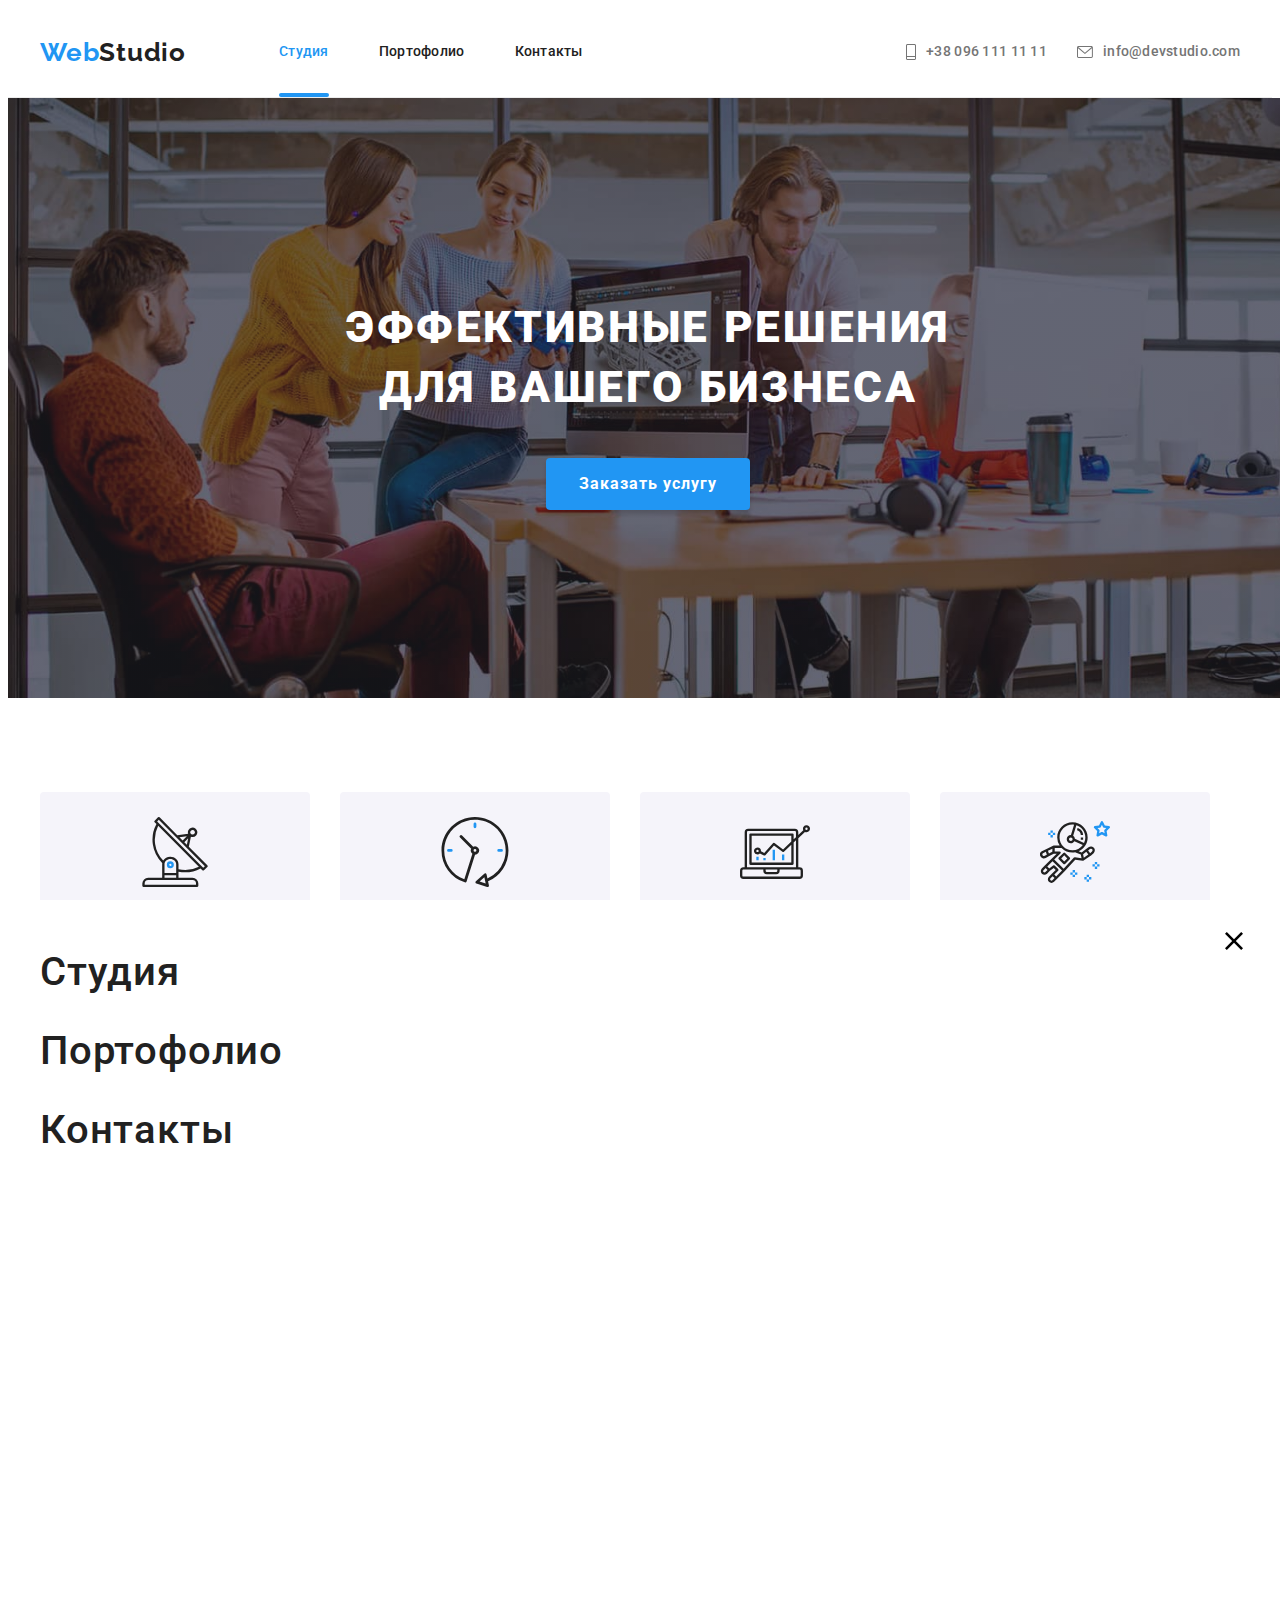
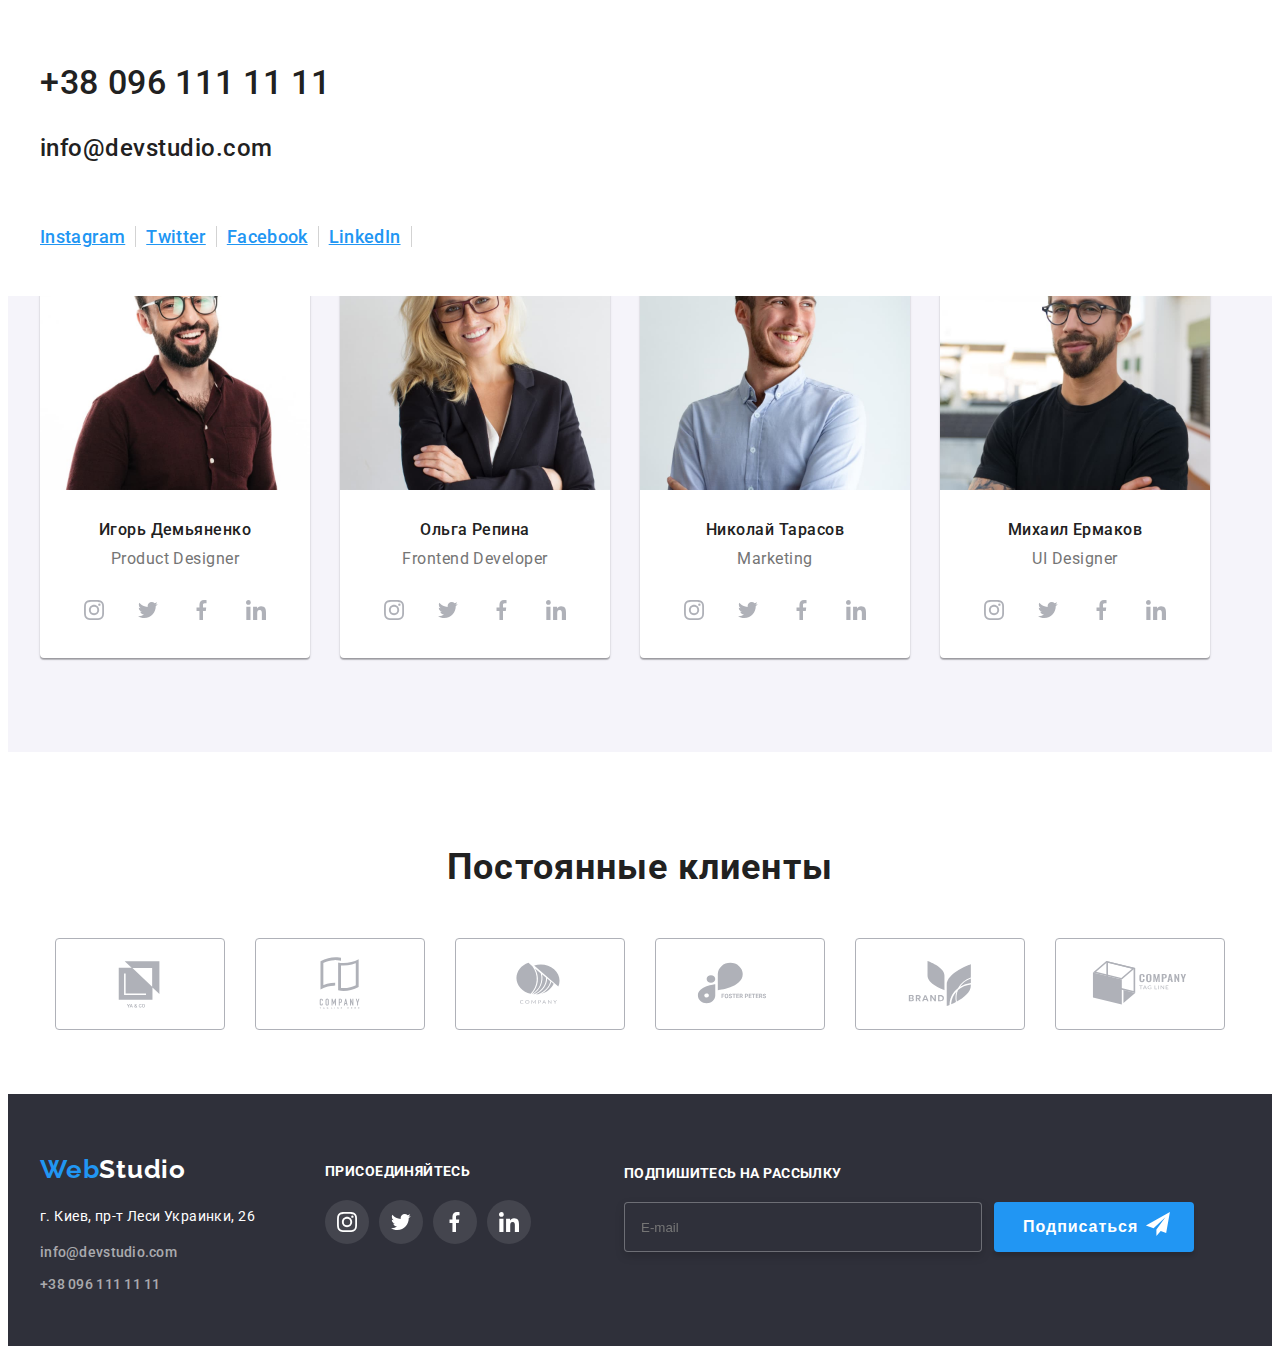
<file: index.html>
<!DOCTYPE html>
<html lang="ru">
  <head>
    <meta charset="UTF-8" />
    <meta http-equiv="X-UA-Compatible" content="IE=edge" />
    <meta name="viewport" content="width=device-width, initial-scale=1.0" />
    <title>Document</title>
    <link rel="preconnect" href="https://fonts.googleapis.com" />
    <link rel="preconnect" href="https://fonts.gstatic.com" crossorigin />
    <link
      href="https://fonts.googleapis.com/css2?family=Raleway:wght@700&family=Roboto:wght@400;500;700;900&display=swap"
      rel="stylesheet"
    />
    <link
      rel="stylesheet"
      href="https://cdnjs.cloudflare.com/ajax/libs/modern-normalize/1.1.0/modern-normalize.min.css"
      integrity="sha512-wpPYUAdjBVSE4KJnH1VR1HeZfpl1ub8YT/NKx4PuQ5NmX2tKuGu6U/JRp5y+Y8XG2tV+wKQpNHVUX03MfMFn9Q=="
      crossorigin="anonymous"
      referrerpolicy="no-referrer"
    />
    <link rel="stylesheet" href="./css/main.min.css" />
    <!-- <link rel="stylesheet" href="./css/styles.css" /> -->
  </head>
  <body>
    <!--Шапка-->
    <header class="flex-header">
      <div class="container flex-header__nav">
        <nav class="navigation">
          <a href="./index.html" class="logotype link"
            ><span class="logotype__accent">Web</span>Studio</a
          >
          <ul class="header-contact header-contact__link list">
            <li class="header-contact__item">
              <a href="" class="link curren">Студия</a>
            </li>
            <li class="header-contact__item">
              <a href="./portfolio.html" class="link">Портофолио</a>
            </li>
            <li class="header-contact__item">
              <a href="" class="link">Контакты</a>
            </li>
          </ul>
 
        </nav>
        <ul class="list flex-contact">
          <li class="flex-contact__item">
            <a href="tel:+380961111111" class="link flex-contact__tel">
              <svg class="flex-contact__icon tel-icon">
                <use href="image/iconmoon.svg#icon-vector"></use>
              </svg>
              +38 096 111 11 11</a
            >
          </li>

          <li class="flex-contact__item">
            <a href="mailto:info@devstudio.com" class="link flex-contact__mail"
              ><svg class="flex-contact__icon contact-icon">
                <use href="image/iconmoon.svg#icon-lette"></use>
              </svg>
              info@devstudio.com</a
            >
          </li>
        </ul>
        <button type="button" class="mob-menu mob-menu__open" data-mobile-open>
          <svg class="mob-menu__icon" width="40" height="40">
            <use href="./image/iconmoon.svg#icon-menu_40px"/>
          </svg>
        </button>
        <!--Mobile-modal-->
      <div class="mobile is-hidden" data-mobile>
        <div class="mobile-menu">
          <div class="mob-menu-top">
           <button type="button" class="mobile-menu__close" data-mobile-close>
             <svg class="btn-icon-mobile"><use href="./image/iconmoon.svg#icon-crest"></use></svg>
           </button>
            <ul class="mobile-contact mobile-contact__link list">
            <li class="mobile-contact__item">
              <a href="" class="link ">Студия</a>
            </li>
            <li class="mobile-contact__item">
              <a href="./portfolio.html" class="link">Портофолио</a>
            </li>
            <li class="mobile-contact__item">
              <a href="" class="link">Контакты</a>
            </li>
            </ul>
          </div>
          <div class="mob-menu-bottom">
          <ul class="list mob-contact">
          <li class="mob-contact__item">
            <a href="tel:+380961111111" class="link mob-contact__tel">
              +38 096 111 11 11</a
            >
          </li>

          <li class="mob-contact__item">
            <a href="mailto:info@devstudio.com" class="link mob-contact__mail"
              >info@devstudio.com</a
            >
          </li>
          </ul>
           <ul class=" list mob-social">
           <li class="mob-social__list link"><a href="" class="mob-social__item">Instagram</a></li>
           <li class="mob-social__list link"><a href="" class="mob-social__item">Twitter</a></li>
           <li class="mob-social__list link"><a href="" class="mob-social__item">Facebook</a></li>
           <li class="mob-social__list link"><a href="" class="mob-social__item">LinkedIn</a></li>
        

           </ul>
          </div>   
        </div>
      </div> 
    
      
    </header>
    <main>
      <!--Герой-->
      <div class="hero hero__block">
        <section class="hero__flex">
          <div class="container">
            <h1 class="hero__title">
              Эффективные решения <br />для вашего бизнеса
            </h1>
            <button type="button" class="hero__button" data-modal-open>
              Заказать услугу
            </button>
          </div>
        </section>
      </div>
      <!--Особенности-->
      <section class="flex-propet">
        <div class="container">
          <h2 class="visually-hidden">Особенности</h2>
          <ul class="list propet">
            <li class="propet__item">
              <div class="propet__icon">
                <svg class="propet-icon-item">
                  <use href="image/iconmoon.svg#icon-antenna"></use>
                </svg>
              </div>
              <h3 class="propet__title">Внимание к деталям</h3>
              <p class="propet-text">
                Идейные соображения, а также начало повседневной работы по
                формированию позиции.
              </p>
            </li>
            <li class="propet__item">
              <div class="propet__icon">
                <svg class="propet-icon-item">
                  <use href="image/iconmoon.svg#icon-clock"></use>
                </svg>
              </div>
              <h3 class="propet__title">Пунктуальность</h3>
              <p class="propet-text">
                Задача организации, в особенности же рамки и место обучения
                кадров влечет за собой.
              </p>
            </li>
            <li class="propet__item">
              <div class="propet__icon">
                <svg class="propet-icon-item">
                  <use href="image/iconmoon.svg#icon-computer"></use>
                </svg>
              </div>
              <h3 class="propet__title">Планирование</h3>
              <p class="propet-text">
                Равным образом консультация с широким активом в значительной
                степени обуславливает.
              </p>
            </li>
            <li class="propet__item">
              <div class="propet__icon">
                <svg class="propet-icon-item">
                  <use href="image/iconmoon.svg#icon-spaceman"></use>
                </svg>
              </div>
              <h3 class="propet__title">Современные технологии</h3>
              <p class="propet-text">
                Значимость этих проблем настолько очевидна, что реализация
                плановых заданий.
              </p>
            </li>
          </ul>
        </div>
      </section>
      <!--Чем занимаемся-->
      <section class="work">
        <div class="container">
          <h2 class="section-title title__block">Чем мы занимаемся</h2>
          <ul class="picture-work list">
            <li class="picture-work__item">
              <div class="img-position">
                <img srcset="./image/img11.jpg 1x, ./image/img11-2x.jpg 2x"
                src="./image/img11.jpg" alt="верстка" width="370" />
                <div class="work-position">
                  <p class="text-work-item">Десктопные приложения</p>
                </div>
              </div>
            </li>
            <li class="picture-work__item">
              <div class="img-position">
                <img srcset="./image/img22.jpg 1x, ./image/img22-2x.jpg 2x"
                  src="./image/img22.jpg"
                  alt="мобильное приложение"
                  width="370"
                />
                <div class="work-position">
                  <p class="text-work-item">Мобильные приложения</p>
                </div>
              </div>
            </li>
            <li class="picture-work__item">
              <div class="img-position">
                <img srcset="./image/img33.jpg 1x, ./image/img33-2x.jpg 2x"
                src="./image/img33.jpg" alt="дизайн" width="370" />
                <div class="work-position">
                  <p class="text-work-item">Дизайнерские решения</p>
                </div>
              </div>
            </li>
          </ul>
        </div>
      </section>
      <!--Команда-->
      <section class="comand">
        <div class="container">
          <h2 class="section-title title__block">Наша команда</h2>
          <ul class="list author">
            <li class="author__item">
              <picture>
               <source srcset="./image/igor1.jpg 1x,
                               ./image/igor-2x.jpg 2x"
                          media="(min-width: 1200px)">      
              <source srcset="./image/igor-tab-1x.jpg 1x,
                               ./image/igor-tab-2x.jpg 2x"
                          media="(min-width: 768px)">  
              <source srcset="./image/igor-tel-1x.jpg 1x,
                               ./image/igor-tel-2x.jpg 2x"
                          media="(min-width: 480px)">              
              <img
                src="./image/igor1.jpg"
                class="img-author"
                alt="игорь"
                width="270"
              />
              </picture>
              <div class="author-text">
                <h3 class="author-text__title">Игорь Демьяненко</h3>
                <p class="profession">
                  <span lang="en">Product Designer</span>
                </p>
                <ul class="list icon-list">
                  <li class="icon-list__item">
                    <a href="" class="icon-list__link">
                      <svg class="author-icon" width="20" height="20">
                        <use href="image/iconmoon.svg#icon-instagram"></use>
                      </svg>
                    </a>
                  </li>
                  <li class="icon-list__item">
                    <a href="" class="icon-list__link"
                      ><svg class="author-icon" width="20" height="20">
                        <use href="image/iconmoon.svg#icon-twiter"></use>
                      </svg>
                    </a>
                  </li>
                  <li class="icon-list__item">
                    <a href="" class="icon-list__link"
                      ><svg class="author-icon" width="20" height="20">
                        <use href="image/iconmoon.svg#icon-facebook"></use>
                      </svg>
                    </a>
                  </li>
                  <li class="icon-list__item">
                    <a href="" class="icon-list__link"
                      ><svg class="author-icon" width="20" height="20">
                        <use href="image/iconmoon.svg#icon-linkedin"></use>
                      </svg>
                    </a>
                  </li>
                </ul>
              </div>
            </li>
            <li class="author__item">
              <picture>
                <source srcset="./image/olga1.jpg 1x,
                               ./image/olga-2x.jpg 2x"
                          media="(min-width: 1200px)">      
              <source srcset="./image/olga-tab-1x.jpg 1x,
                               ./image/olga-tab-2x.jpg 2x"
                          media="(min-width: 768px)">  
              <source srcset="./image/olga-tel-1x.jpg 1x,
                               ./image/olga-tel-2x.jpg 2x"
                          media="(min-width: 480px)"> 
                           <img
                src="./image/olga1.jpg"
                class="img-author"
                alt="ольга"
                width="270"
              />     
              </picture>
             
              <div class="author-text">
                <h3 class="author-text__title">Ольга Репина</h3>
                <p class="profession">
                  <span lang="en">Frontend Developer</span>
                </p>
                <ul class="list icon-list">
                  <li class="icon-list__item">
                    <a href="" class="icon-list__link">
                      <svg class="author-icon" width="20" height="20">
                        <use href="image/iconmoon.svg#icon-instagram"></use>
                      </svg>
                    </a>
                  </li>
                  <li class="icon-list__item">
                    <a href="" class="icon-list__link"
                      ><svg class="author-icon" width="20" height="20">
                        <use href="image/iconmoon.svg#icon-twiter"></use>
                      </svg>
                    </a>
                  </li>
                  <li class="icon-list__item">
                    <a href="" class="icon-list__link"
                      ><svg class="author-icon" width="20" height="20">
                        <use href="image/iconmoon.svg#icon-facebook"></use>
                      </svg>
                    </a>
                  </li>
                  <li class="icon-list__item">
                    <a href="" class="icon-list__link"
                      ><svg class="author-icon" width="20" height="20">
                        <use href="image/iconmoon.svg#icon-linkedin"></use>
                      </svg>
                    </a>
                  </li>
                </ul>
              </div>
            </li>
            <li class="author__item">
              <picture>
                    <source srcset="./image/nicola1.jpg 1x,
                               ./image/nicola-2x.jpg 2x"
                          media="(min-width: 1200px)">      
              <source srcset="./image/nicola-tab-1x.jpg 1x,
                               ./image/nicola-tab-2x.jpg 2x"
                          media="(min-width: 768px)">  
              <source srcset="./image/nicola-tel-1x.jpg 1x,
                               ./image/nicola-tel-2x.jpg 2x"
                          media="(min-width: 480px)">
              <img
                src="./image/nicola1.jpg"
                class="img-author"
                alt="николай"
                width="270"
              />             
              </picture>
              
              <div class="author-text">
                <h3 class="author-text__title">Николай Тарасов</h3>
                <p class="profession"><span lang="en">Marketing</span></p>
                <ul class="list icon-list">
                  <li class="icon-list__item">
                    <a href="" class="icon-list__link">
                      <svg class="author-icon" width="20" height="20">
                        <use href="image/iconmoon.svg#icon-instagram"></use>
                      </svg>
                    </a>
                  </li>
                  <li class="icon-list__item">
                    <a href="" class="icon-list__link"
                      ><svg class="author-icon" width="20" height="20">
                        <use href="image/iconmoon.svg#icon-twiter"></use>
                      </svg>
                    </a>
                  </li>
                  <li class="icon-list__item">
                    <a href="" class="icon-list__link"
                      ><svg class="author-icon" width="20" height="20">
                        <use href="image/iconmoon.svg#icon-facebook"></use>
                      </svg>
                    </a>
                  </li>
                  <li class="icon-list__item">
                    <a href="" class="icon-list__link"
                      ><svg class="author-icon" width="20" height="20">
                        <use href="image/iconmoon.svg#icon-linkedin"></use>
                      </svg>
                    </a>
                  </li>
                </ul>
              </div>
            </li>
            <li class="author__item">
              <picture>
                      <source srcset="./image/michale1.jpg 1x,
                               ./image/michal-2x.jpg 2x"
                          media="(min-width: 1200px)">      
              <source srcset="./image/michal-tab-1x.jpg 1x,
                               ./image/michal-tab-2x.jpg 2x"
                          media="(min-width: 768px)">  
              <source srcset="./image/michal-tel-1x.jpg 1x,
                               ./image/michal-tel-2x.jpg 2x"
                          media="(min-width: 480px)">
              <img
                src="./image/michale1.jpg"
                class="img-author"
                alt="михаил"
                width="270"
              />
              </picture>
              <div class="author-text">
                <h3 class="author-text__title">Михаил Ермаков</h3>
                <p class="profession"><span lang="en">UI Designer</span></p>
                <ul class="list icon-list">
                  <li class="icon-list__item">
                    <a href="" class="icon-list__link">
                      <svg class="author-icon" width="20" height="20">
                        <use href="image/iconmoon.svg#icon-instagram"></use>
                      </svg>
                    </a>
                  </li>
                  <li class="icon-list__item">
                    <a href="" class="icon-list__link"
                      ><svg class="author-icon" width="20" height="20">
                        <use href="image/iconmoon.svg#icon-twiter"></use>
                      </svg>
                    </a>
                  </li>
                  <li class="icon-list__item">
                    <a href="" class="icon-list__link"
                      ><svg class="author-icon" width="20" height="20">
                        <use href="image/iconmoon.svg#icon-facebook"></use>
                      </svg>
                    </a>
                  </li>
                  <li class="icon-list__item">
                    <a href="" class="icon-list__link"
                      ><svg class="author-icon" width="20" height="20">
                        <use href="image/iconmoon.svg#icon-linkedin"></use>
                      </svg>
                    </a>
                  </li>
                </ul>
              </div>
            </li>
          </ul>
        </div>
      </section>
      <!--наши клиенты-->
      <section class="clients">
        <div class="container">
          <h2 class="section-title title__block">Постоянные клиенты</h2>
          <ul class="list block-icon">
            <li class="block-icon__item">
              <a href="" class="client-icon-link">
                <svg class="client-icon">
                  <use href="./image/iconmoon.svg#icon-logo-one"></use>
                </svg>
              </a>
            </li>
            <li class="block-icon__item">
              <a href="" class="client-icon-link">
                <svg class="client-icon">
                  <use href="./image/iconmoon.svg#icon-logo-two"></use>
                </svg>
              </a>
            </li>
            <li class="block-icon__item">
              <a href="" class="client-icon-link">
                <svg class="client-icon">
                  <use href="./image/iconmoon.svg#icon-logo-three"></use>
                </svg>
              </a>
            </li>
            <li class="block-icon__item">
              <a href="" class="client-icon-link">
                <svg class="client-icon">
                  <use href="./image/iconmoon.svg#icon-logo-four"></use>
                </svg>
              </a>
            </li>
            <li class="block-icon__item">
              <a href="" class="client-icon-link">
                <svg class="client-icon">
                  <use href="./image/iconmoon.svg#icon-logo-five"></use>
                </svg>
              </a>
            </li>
            <li class="block-icon__item">
              <a href="" class="client-icon-link">
                <svg class="client-icon">
                  <use href="./image/iconmoon.svg#icon-logo-six"></use>
                </svg>
              </a>
            </li>
          </ul>
        </div>
      </section>
    </main>
    <!--Футер-->
    <footer class="footer">
      <div class="container footer__sectioun">
        <div class="footer__tab">
        <div class="flex-footer">
          <a href="./index.html" class="logotype link logotype__footer"
            ><span class="logotype__accent">Web</span>Studio
          </a>

          <address class="address address__footer">
            г. Киев, пр-т Леси Украинки, 26
          </address>
          <address class="flex-contact flex-contact__footer">
            <a
              href="mailto:info@devstudio.com"
              class="link flex-contact__mail footer-mail"
              >info@devstudio.com</a
            >
            <a href="tel:+380961111111" class="link flex-contact__tel footer-tel"
              >+38 096 111 11 11</a
            >
          </address>
        </div>
        <div class="footer-social footer-social__block">
          <h3 class="footer-title">Присоединяйтесь</h3>

          <ul class="list icon-list ">
            <li class="icon-list__item ">
              <a href="" class="icon-list__link icon-list__footer">
                <svg class="footer-icon" width="20" height="20">
                  <use href="image/iconmoon.svg#icon-instagram"></use>
                </svg>
              </a>
            </li>
            <li class="icon-list__item ">
              <a href="" class="icon-list__link icon-list__footer"
                ><svg class="footer-icon" width="20" height="20">
                  <use href="image/iconmoon.svg#icon-twiter"></use>
                </svg>
              </a>
            </li>
            <li class="icon-list__item ">
              <a href="" class="icon-list__link icon-list__footer"
                ><svg class="footer-icon" width="20" height="20">
                  <use href="image/iconmoon.svg#icon-facebook"></use>
                </svg>
              </a>
            </li>
            <li class="icon-list__item ">
              <a href="" class="icon-list__link icon-list__footer"
                ><svg class="footer-icon" width="20" height="20">
                  <use href="image/iconmoon.svg#icon-linkedin"></use>
                </svg>
              </a>
            </li>
          </ul>
        </div>
        </div>
        <div class=" block-form footer__form">
          <form action="#">
            <p class="footer-title">Подпишитесь на рассылку</p>
            <div class=" send form__send">
              <label class="email-footer">
                <input
                  type="email"
                  name="email"
                  placeholder="E-mail"
                  class="form-send__input"
                />
              </label>
              <button type="submit" class="form-btn form-send__btn">
                Подписаться
                <svg class="form-btn__icon" widht="24" height="24">
                  <use href="image/iconmoon.svg#icon-iconsend"></use>
                </svg>
              </button>
            </div>
          </form>
        </div>
      </div>
    </footer>
    <!--Модальное окно-->
    <div class="backdrop is-hidden" data-modal>
      <div class="modal ">
        <form action="#" class="form-modal">
          <p class="title-modal">Оставьте свои данные, мы вам перезвоним</p>
          <div class="form-field">
            <label class="lable-modal"
            ><span class="name-input">Имя</span>
            <div class="input-modal-svg">
              <input type="text" name="username" class="input-modal" />
              <svg class="icon-modal">
              <use href="image/iconmoon.svg#icon-person"></use></svg>
            </div>
          </label>
        </div>
          <div class="form-field">
            <label class="lable-modal"
            ><span class="name-input">Телефон</span>
            <div class="input-modal-svg">
              <input type="tel" name="phone" class="input-modal" />
              <svg class="icon-modal">
              <use href="image/iconmoon.svg#icon-phone"></use></svg>
            </div>
          </label>
          </div>
          <div class="form-field">
            <label class="lable-modal"
            ><span class="name-input">Почта</span>
            <div class="input-modal-svg">
              <input type="email" name="usermail" class="input-modal" />
              <svg class="icon-modal">
              <use href="image/iconmoon.svg#icon-email-black"></use></svg>
            </div>
          </label>
          </div>
          <div class="form-field">
            <label class="lable-modal"
            ><span class="name-input">Комментарии</span>
          <textarea
            class="area-modal"
            name="comment"
            placeholder="Введите текст"
          ></textarea
          >
          </div>
           <div class="form-checkbox">
           <label for="policy" class="text-checkbox">Соглашаюсь с рассылкой и принимаю <a href="" class="text-agree">Условия договора</a>
            <input type="checkbox" name="checkbox-agree" id="policy" class="checkbox-modal"/>
             <span class="icon-modal-send"></span>
            </label>
          </div>
          <button type="submit" class="btm-form-modal">Отправить</button>
        </form>
        <button type="button" class="btn-modal" data-modal-close>
          <svg class="btn-icon-modal"><use href="./image/iconmoon.svg#icon-crest"></use></svg>
        </button>
      </div>
    </div>
    <script src="./js/modal.js"></script>
    <script src="./js/mobile.js"></script>
  </body>
</html>
</file>
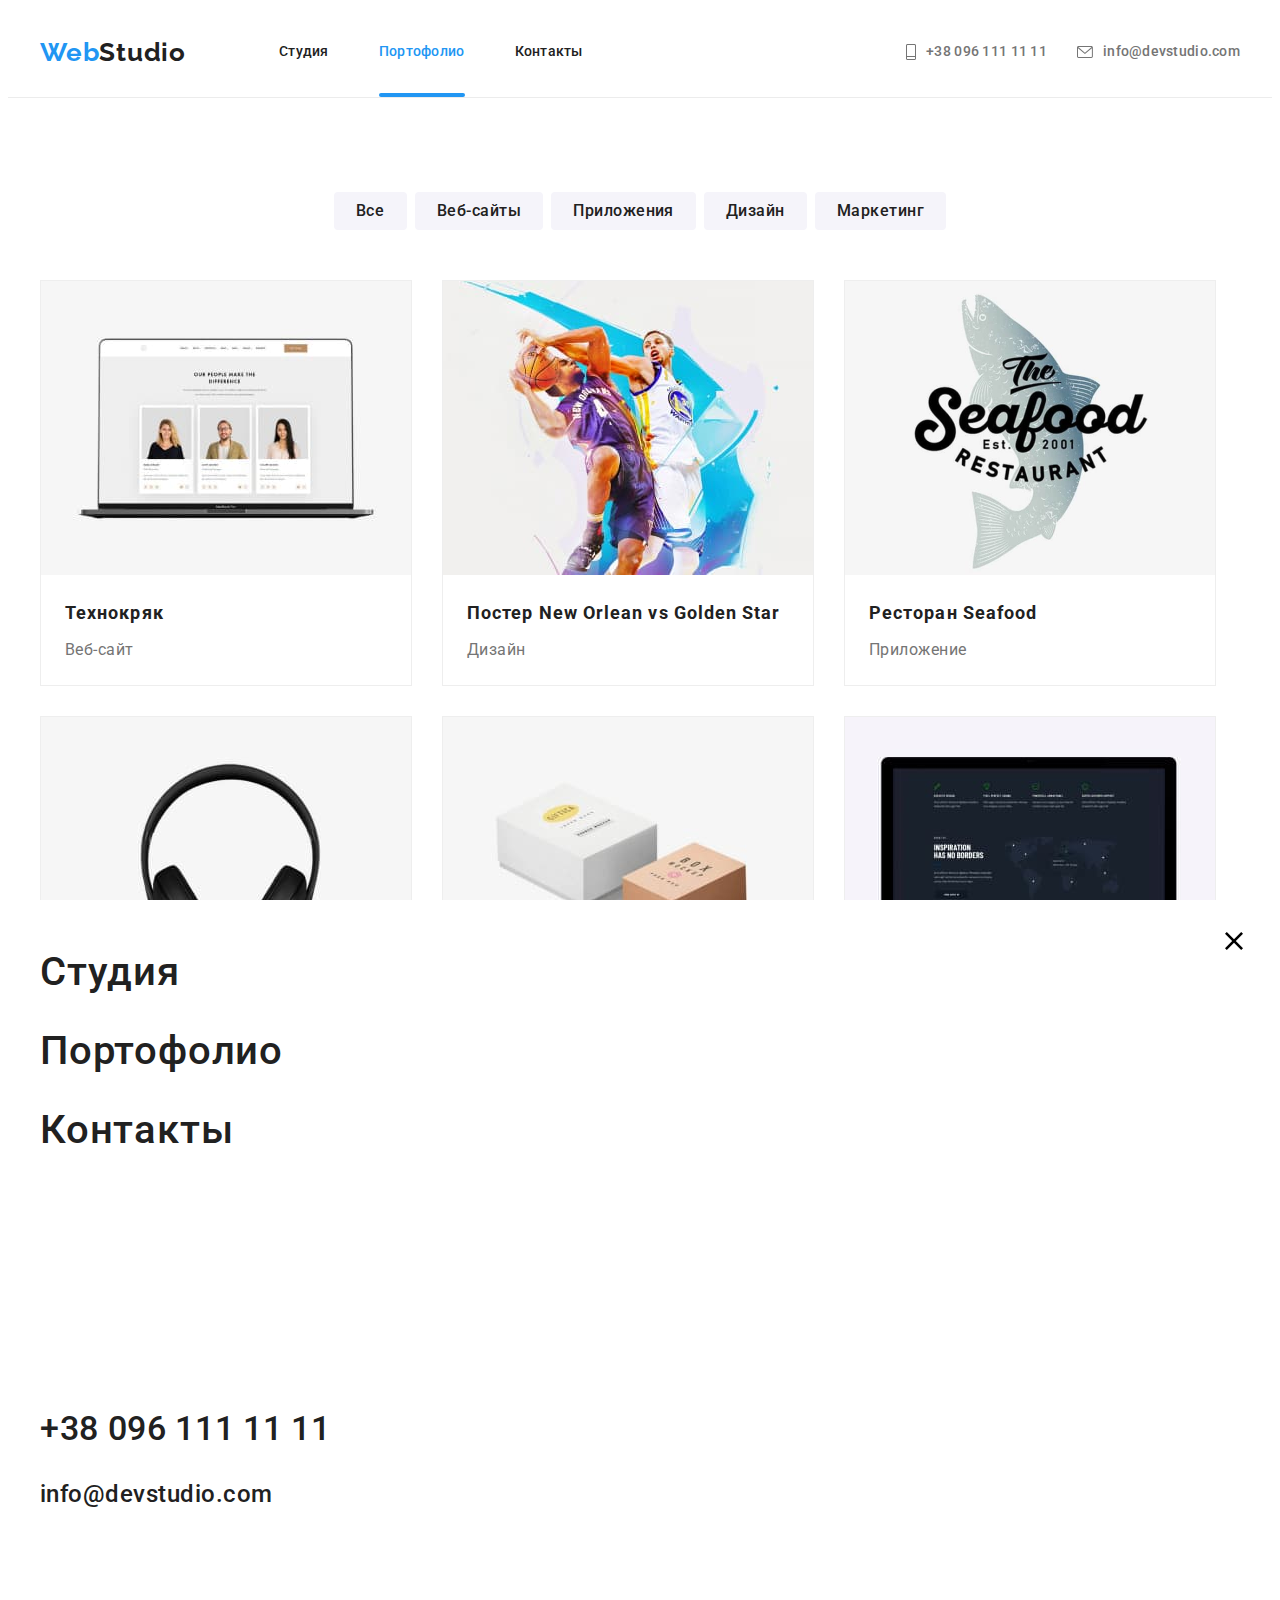
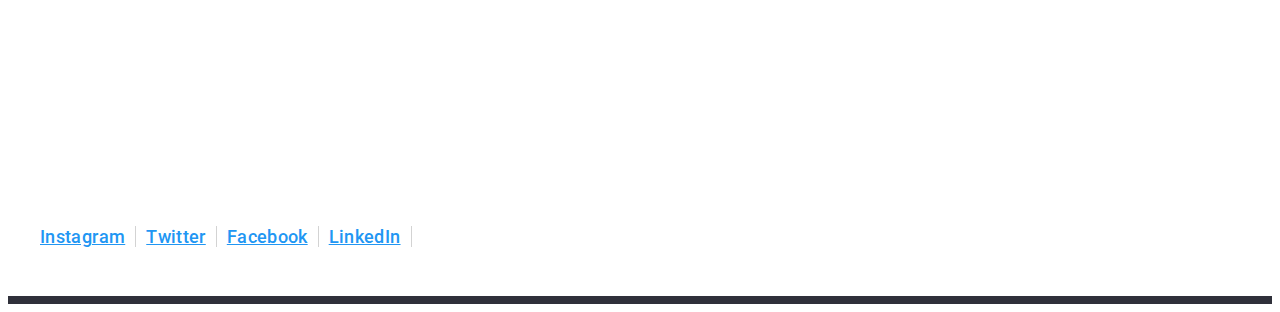
<file: portfolio.html>
<!DOCTYPE html>
<html lang="ru">
  <head>
    <meta charset="UTF-8" />
    <meta http-equiv="X-UA-Compatible" content="IE=edge" />
    <meta name="viewport" content="width=device-width, initial-scale=1.0" />
    <title>Document</title>
    <link rel="preconnect" href="https://fonts.googleapis.com" />
    <link rel="preconnect" href="https://fonts.gstatic.com" crossorigin />
    <link
      href="https://fonts.googleapis.com/css2?family=Raleway:wght@700&family=Roboto:wght@400;500;700;900&display=swap"
      rel="stylesheet"
    />
    <link
      rel="stylesheet"
      href="https://cdnjs.cloudflare.com/ajax/libs/modern-normalize/1.1.0/modern-normalize.min.css"
      integrity="sha512-wpPYUAdjBVSE4KJnH1VR1HeZfpl1ub8YT/NKx4PuQ5NmX2tKuGu6U/JRp5y+Y8XG2tV+wKQpNHVUX03MfMFn9Q=="
      crossorigin="anonymous"
      referrerpolicy="no-referrer"
    />
    <link rel="stylesheet" href="./css/portfolio.min.css" />
    <!-- <link rel="stylesheet" href="./css/styles.css" /> -->
  </head>
  <body>
    <!--Шапка-->
   <header class="flex-header">
      <div class="container flex-header__nav">
        <nav class="navigation">
          <a href="./index.html" class="logotype link"
            ><span class="logotype__accent">Web</span>Studio</a
          >
          <ul class="header-contact header-contact__link list">
            <li class="header-contact__item">
              <a href="./index.html" class="link ">Студия</a>
            </li>
            <li class="header-contact__item">
              <a href="./portfolio.html" class="link curren">Портофолио</a>
            </li>
            <li class="header-contact__item">
              <a href="" class="link">Контакты</a>
            </li>
          </ul>
          
        </nav>
        <ul class="list flex-contact">
          <li class="flex-contact__item">
            <a href="tel:+380961111111" class="link flex-contact__tel">
              <svg class="flex-contact__icon tel-icon">
                <use href="image/iconmoon.svg#icon-vector"></use>
              </svg>
              +38 096 111 11 11</a
            >
          </li>

          <li class="flex-contact__item">
            <a href="mailto:info@devstudio.com" class="link flex-contact__mail"
              ><svg class="flex-contact__icon contact-icon">
                <use href="image/iconmoon.svg#icon-lette"></use>
              </svg>
              info@devstudio.com</a
            >
          </li>
        </ul>
         <button type="button" class="mob-menu mob-menu__open" data-mobile-open>
          <svg class="mob-menu__icon" width="40" height="40">
            <use href="./image/iconmoon.svg#icon-menu_40px"/>
          </svg>
        </button>
        <!--Mobile-modal-->
      <div class="mobile is-hidden" data-mobile>
        <div class="mobile-menu">
           <button type="button" class="mobile-menu__close" data-mobile-close>
             <svg class="btn-icon-mobile"><use href="./image/iconmoon.svg#icon-crest"></use></svg>
           </button>
            <ul class="mobile-contact mobile-contact__link list">
            <li class="mobile-contact__item">
              <a href="./index.html" class="link ">Студия</a>
            </li>
            <li class="mobile-contact__item">
              <a href="./portfolio.html" class="link">Портофолио</a>
            </li>
            <li class="mobile-contact__item">
              <a href="" class="link">Контакты</a>
            </li>
          </ul>
          </nav>
        <ul class="list mob-contact">
          <li class="mob-contact__item">
            <a href="tel:+380961111111" class="link mob-contact__tel">
              +38 096 111 11 11</a
            >
          </li>

          <li class="mob-contact__item">
            <a href="mailto:info@devstudio.com" class="link mob-contact__mail"
              >info@devstudio.com</a
            >
          </li>
        </ul>
        <ul class=" list mob-social">
          <li class="mob-social__list link"><a href="" class="mob-social__item">Instagram</a></li>
          <li class="mob-social__list link"><a href="" class="mob-social__item">Twitter</a></li>
          <li class="mob-social__list link"><a href="" class="mob-social__item">Facebook</a></li>
          <li class="mob-social__list link"><a href="" class="mob-social__item">LinkedIn</a></li>
        </ul>
        </div>   

        </div>
      </div>
    </header>
    <main>
      
        <h1 class="visually-hidden">Портфолио</h1>
        <!--Фильтр-->
        <section class="flex-portfolio">
          <div class="container">
          <h2 class="second-btn-title visually-hidden">Кнопки</h2>
          <ul class="list second-btn">
            <li class="flex-second-btn">
              <button type="button" class="second-btn-item">Все</button>
            </li>
            <li class="flex-second-btn">
              <button type="button" class="second-btn-item">Веб-сайты</button>
            </li>
            <li class="flex-second-btn">
              <button type="button" class="second-btn-item">Приложения</button>
            </li>
            <li class="flex-second-btn">
              <button type="button" class="second-btn-item">Дизайн</button>
            </li>
            <li class="flex-second-btn">
              <button type="button" class="second-btn-item">Маркетинг</button>
            </li>
          </ul>
         

          <!--Проекты-->
        
          <h2 class="visually-hidden">Наши проекты</h2>

          <ul class="list flex-project">
            <li class="flex-project-item">
              <a href="" class="link  portfolio-link">
                <div  class="portfolio-position">
                  <picture>
                    <source srcset="./image/технокряк.jpg 1x,  ./image/techno-2x.jpg 2x"
                    media="(min-width: 1200px)" > 
                    <source srcset="./image/techno-tab-1x.jpg 1x, ./image/techno-tab-2x.jpg 2x"
                    media="(min-width: 768px)">
                    <source srcset="./image/techno-tel-1x.jpg 1x, ./image/techno-tel-2x.jpg 2x"
                    media="(min-width: 480px)" >
                  <img
                  src="./image/технокряк.jpg"
                  alt="экран ноутбука с командой"
                  class="flex-img-portfolio"
                  
                />
                </picture>
                <div class="portfolio-text-posinion"><p class="portfolio-text">Технокряк это современная площадка распространения коронавируса. Компании используют эту платформу для цифрового шпионажа и атак на защищённые сервера конкурентов. </p></div>
                </div>
                <div class="flex-project-text">
                <h3 class="project-link-title">Технокряк</h3>
                <p class="project-link-item">Веб-сайт</p>
                
                </div>
              </a>
            </li>
            <li class="flex-project-item">
              <a href="" class="link portfolio-link">
                <div class="portfolio-position">
                  <picture>
                    <source srcset="./image/постерновыйорлеан.jpg 1x,  ./image/poster-2x.jpg 2x"
                    media="(min-width: 1200px)" > 
                    <source srcset="./image/poster-tab-1x.jpg 1x, ./image/poster-tab-2x.jpg 2x"
                    media="(min-width: 768px)">
                    <source srcset="./image/poster-tel-1x.jpg 1x, ./image/poster-tel-2x.jpg 2x"
                    media="(min-width: 480px)" >
                      <img
                  src="./image/постерновыйорлеан.jpg"
                  alt="двое мужчин играют в баскетбол"
                  class="flex-img-portfolio"
                 />
                  </picture>
                
                <div class="portfolio-text-posinion"><p class="portfolio-text">Технокряк это современная площадка распространения коронавируса. Компании используют эту платформу для цифрового шпионажа и атак на защищённые сервера конкурентов. </p></div>
                </div>
                <div class="flex-project-text">
                <h3 class="project-link-title">
                  Постер <span>New Orlean vs Golden Star</span>
                </h3>
                <p class="project-link-item">Дизайн</p>
                </div>
              </a>
            </li>
            <li class="flex-project-item">
              <a href="" class="link portfolio-link">
                <div class="portfolio-position">
                  <picture>
                    <source srcset="./image/ресторан.jpg 1x,  ./image/seafood-2x.jpg 2x"
                    media="(min-width: 1200px)" > 
                    <source srcset="./image/seafood-tab-1x.jpg 1x, ./image/seafood-tab-2x.jpg 2x"
                    media="(min-width: 768px)">
                    <source srcset="./image/seafood-tel-1x.jpg 1x, ./image/seafood-tel-2x.jpg 2x"
                    media="(min-width: 480px)" >
                   <img
                  src="./image/ресторан.jpg"
                  alt="изображение рыбы с надписями о ресторане"
                  class="flex-img-portfolio"                 
                />
                  </picture>
              
                <div class="portfolio-text-posinion"><p class="portfolio-text">Технокряк это современная площадка распространения коронавируса. Компании используют эту платформу для цифрового шпионажа и атак на защищённые сервера конкурентов. </p></div>
                </div>
                <div class="flex-project-text">
                <h3 class="project-link-title">
                  Ресторан <span>Seafood</span>
                </h3>
                <p class="project-link-item">Приложение</p></div>
              </a>
            </li>
            <li class="flex-project-item">
              <a href="" class="link portfolio-link">
                <div class="portfolio-position"> 
                  <picture>
                    <source srcset="./image/проектпраим.jpg 1x,  ./image/prime-2x.jpg 2x"
                    media="(min-width: 1200px)" > 
                    <source srcset="./image/prime-tab-1x.jpg 1x, ./image/prime-tab-2x.jpg 2x"
                    media="(min-width: 768px)">
                    <source srcset="./image/prime-tel-1x.jpg 1x, ./image/prime-tel-2x.jpg 2x"
                    media="(min-width: 480px)" >
                  <img
                  src="./image/проектпраим.jpg"
                  alt="наушники"
                  class="flex-img-portfolio"
                  
                />
                </picture>
                <div class="portfolio-text-posinion"><p class="portfolio-text">Технокряк это современная площадка распространения коронавируса. Компании используют эту платформу для цифрового шпионажа и атак на защищённые сервера конкурентов. </p></div>
                </div>
                <div class="flex-project-text">
                <h3 class="project-link-title">Проект <span>Prime</span></h3>
                <p class="project-link-item">Маркетинг</p></div>
              </a>
            </li>
            <li class="flex-project-item">
              <a href="" class="link portfolio-link">
               <div class="portfolio-position">
                 <picture>
                    <source srcset="./image/проекткоробка.jpg 1x,  ./image/boxes-2x.jpg 2x"
                    media="(min-width: 1200px)" > 
                    <source srcset="./image/boxes-tab-1x.jpg 1x, ./image/boxes-tab-2x.jpg 2x"
                    media="(min-width: 768px)">
                    <source srcset="./image/boxes-tel-1x.jpg 1x, ./image/boxes-tel-2x.jpg 2x"
                    media="(min-width: 480px)" >
                  <img
                  src="./image/проекткоробка.jpg"
                  alt="две картонных коробки"
                  class="flex-img-portfolio"
                  
                />
                </picture>
                <div class="portfolio-text-posinion"><p class="portfolio-text">Технокряк это современная площадка распространения коронавируса. Компании используют эту платформу для цифрового шпионажа и атак на защищённые сервера конкурентов. </p></div>
               </div>
                <div class="flex-project-text">
                <h3 class="project-link-title">Проект <span>Boxes</span></h3>
                <p class="project-link-item">Приложение</p></div>
              </a>
            </li>
            <li class="flex-project-item">
              <a href="" class="link portfolio-link">
               <div class="portfolio-position">
                 <picture>
                   <source srcset="./image/вдохновение.jpg 1x,  ./image/border-2x.jpg 2x"
                    media="(min-width: 1200px)" > 
                    <source srcset="./image/border-tab-1x.jpg 1x, ./image/border-tab-2x.jpg 2x"
                    media="(min-width: 768px)">
                    <source srcset="./image/border-tel-1x.jpg 1x, ./image/border-tel-2x.jpg 2x"
                    media="(min-width: 480px)" >
                  <img
                  src="./image/вдохновение.jpg"
                  alt="экран монитора с картой мира"
                  class="flex-img-portfolio"
                  
                />
                </picture>
                <div class="portfolio-text-posinion"><p class="portfolio-text">Технокряк это современная площадка распространения коронавируса. Компании используют эту платформу для цифрового шпионажа и атак на защищённые сервера конкурентов. </p></div>
               </div>
                <div class="flex-project-text">
                <h3 class="project-link-title">
                  <span>Inspiration has no Borders</span>
                </h3>
                <p class="project-link-item">Веб-сайт</p></div>
              </a>
            </li>
            <li class="flex-project-item">
              <a href="" class="link portfolio-link">
              <div class="portfolio-position">
                <picture>
                  <source srcset="./image/издание.jpg 1x,  ./image/edition-2x.jpg 2x"
                    media="(min-width: 1200px)" > 
                    <source srcset="./image/edition-tab-1x.jpg 1x, ./image/edition-tab-2x.jpg 2x"
                    media="(min-width: 768px)">
                    <source srcset="./image/edition-tel-1x.jpg 1x, ./image/edition-tel-2x.jpg 2x"
                    media="(min-width: 480px)" >
                 <img
                  src="./image/издание.jpg"
                  alt="разворот книги"
                  class="flex-img-portfolio"
                  
                />
                </picture>
                <div class="portfolio-text-posinion"><p class="portfolio-text">Технокряк это современная площадка распространения коронавируса. Компании используют эту платформу для цифрового шпионажа и атак на защищённые сервера конкурентов. </p></div>
              </div>
                <div class="flex-project-text">
                <h3 class="project-link-title">
                  Издание <span>Limited Edition</span>
                </h3>
                <p class="project-link-item">Дизайн</p></div>
              </a>
            </li>
            <li class="flex-project-item">
              <a href="" class="link portfolio-link">
               <div class="portfolio-position">
                 <picture>
                   <source srcset="./image/проектлаб.jpg 1x,  ./image/lab-2x.jpg 2x"
                    media="(min-width: 1200px)" > 
                    <source srcset="./image/lab-tab-1x.jpg 1x, ./image/lab-tab-2x.jpg 2x"
                    media="(min-width: 768px)">
                    <source srcset="./image/lab-tel-1x.jpg 1x, ./image/lab-tel-2x.jpg 2x"
                    media="(min-width: 480px)" >
                  <img
                  src="./image/проектлаб.jpg"
                  alt="бумажная этикетка"
                  class="flex-img-portfolio"
                  
                />
                </picture>
                <div class="portfolio-text-posinion"><p class="portfolio-text">Технокряк это современная площадка распространения коронавируса. Компании используют эту платформу для цифрового шпионажа и атак на защищённые сервера конкурентов. </p></div>
               </div>
                <div class="flex-project-text">
                <h3 class="project-link-title">Проект <span>LAB</span></h3>
                <p class="project-link-item">Маркетинг</p></div>
              </a>
            </li>
            <li class="flex-project-item">
              <a href="" class="link portfolio-link">
               <div class="portfolio-position"> 
                 <picture>
                    <source srcset="./image/бизнес.jpg 1x,  ./image/business-2x.jpg 2x"
                    media="(min-width: 1200px)" > 
                    <source srcset="./image/business-tab-1x.jpg 1x, ./image/business-tab-2x.jpg 2x"
                    media="(min-width: 768px)">
                    <source srcset="./image/business-tel-1x.jpg 1x, ./image/business-tel-2x.jpg 2x"
                    media="(min-width: 480px)" >
                  <img
                  src="./image/бизнес.jpg"
                  alt="мужчина работает на ноутбуке"
                  class="flex-img-portfolio"
                  
                />
                </picture>
                <div class="portfolio-text-posinion"><p class="portfolio-text">Технокряк это современная площадка распространения коронавируса. Компании используют эту платформу для цифрового шпионажа и атак на защищённые сервера конкурентов. </p></div>
               </div>
                <div class="flex-project-text">
                <h3 class="project-link-title">
                  <span>Growing Business</span>
                </h3>
                <p class="project-link-item">Приложение</p></div>
              </a>
            </li>
          </ul>
        </section>
      </div>
    </main>
    <!--Футер-->
    <footer class="footer">
      <div class="container footer__sectioun">
        <div class="footer__tab">
        <div class="flex-footer">
          <a href="./index.html" class="logotype link logotype__footer"
            ><span class="logotype__accent">Web</span>Studio
          </a>

          <address class="address address__footer">
            г. Киев, пр-т Леси Украинки, 26
          </address>
          <address class="flex-contact flex-contact__footer">
            <a
              href="mailto:info@devstudio.com"
              class="link flex-contact__mail footer-mail"
              >info@devstudio.com</a
            >
            <a href="tel:+380961111111" class="link flex-contact__tel footer-tel"
              >+38 096 111 11 11</a
            >
          </address>
        </div>
        <div class="footer-social footer-social__block">
          <h3 class="footer-title">Присоединяйтесь</h3>

          <ul class="list icon-list ">
            <li class="icon-list__item ">
              <a href="" class="icon-list__link icon-list__footer">
                <svg class="footer-icon" width="20" height="20">
                  <use href="image/iconmoon.svg#icon-instagram"></use>
                </svg>
              </a>
            </li>
            <li class="icon-list__item ">
              <a href="" class="icon-list__link icon-list__footer"
                ><svg class="footer-icon" width="20" height="20">
                  <use href="image/iconmoon.svg#icon-twiter"></use>
                </svg>
              </a>
            </li>
            <li class="icon-list__item ">
              <a href="" class="icon-list__link icon-list__footer"
                ><svg class="footer-icon" width="20" height="20">
                  <use href="image/iconmoon.svg#icon-facebook"></use>
                </svg>
              </a>
            </li>
            <li class="icon-list__item ">
              <a href="" class="icon-list__link icon-list__footer"
                ><svg class="footer-icon" width="20" height="20">
                  <use href="image/iconmoon.svg#icon-linkedin"></use>
                </svg>
              </a>
            </li>
          </ul>
        </div>
        </div>
        <div class=" block-form footer__form">
          <form action="#">
            <p class="footer-title">Подпишитесь на рассылку</p>
            <div class=" send form__send">
              <label class="email-footer">
                <input
                  type="email"
                  name="email"
                  placeholder="E-mail"
                  class="form-send__input"
                />
              </label>
              <button type="submit" class="form-btn form-send__btn">
                Подписаться
                <svg class="form-btn__icon" widht="24" height="24">
                  <use href="image/iconmoon.svg#icon-iconsend"></use>
                </svg>
              </button>
            </div>
          </form>
        </div>
      </div>
      </footer>
    <script src="./js/mobile.js"></script>
  </body>
</html>
</file>
<file: css/main.min.css>
p,h1,h2,h3,h4,h5,h6{margin:0}ul,ol{margin:0;padding-left:0}button{cursor:pointer}.mobile-menu__close,.flex-contact__footer,.picture-work,.icon-list,.icon-list__link,.block-icon,.footer__sectioun,.footer__form,.btn-modal,.form-modal,.btm-form-modal{display:flex}.icon-list__link{align-items:center}:root{--header-text-color: #212121;--second-text-color: #757575;--accent-text-color: #2196f3;--white-text-color: #ffffff;--footer-text-tel-color: rgba(255, 255, 255, 0.6);--header-background: #ffffff;--second-background: #f5f4fa;--darck-background: #2f303a;--hero-button-text-color: #ffffff;--hero-button-background: #2196f3;--second-button-text-color: #212121;--button-active-background: #2196f3;--button-inactive-background: #f5f4fa}body{font-family:"Roboto", sans-serif;color:#212121;background:var(--header-background)}.list{list-style:none}.link{text-decoration:none;color:#212121;transition:color 250ms cubic-bezier(0.4, 0, 0.2, 1)}.link.curren{color:#2196f3}.link.curren::after{content:"";display:block;width:100%;height:4px;background:#2196f3;border-radius:2px;position:absolute;bottom:0}.container{width:480px;padding-left:15px;padding-right:15px;margin:0 auto}@media screen and (min-widht: 320px){.container{width:320px}}@media screen and (min-width: 768px){.container{width:768px}}@media screen and (min-width: 1200px){.container{width:1200px}}.visually-hidden{position:absolute;white-space:nowrap;width:1px;height:1px;overflow:hidden;border:0;padding:0;clip:rest(0 0 0 0);clip-path:inset(50%);margin:-1px}.logotype{font-family:Raleway;font-style:normal;font-weight:700;font-size:24px;line-height:1.17;letter-spacing:0.03em;color:var(--header-text-color)}.logotype .logotype__accent{color:var(--accent-text-color)}@media screen and (min-width: 1200px){.logotype{font-size:26px;line-height:1.19}}.logotype__footer{color:var(--white-text-color);margin-bottom:20px}.header-contact__link{display:none}@media screen and (min-width: 768px){.header-contact__link{display:flex;margin-left:93px;font-weight:500;font-size:14px;line-height:1.14;letter-spacing:0.02em;color:var(--header-text-color);transition:color 250ms cubic-bezier(0.4, 0, 0.2, 1)}.header-contact__link .link:hover,.header-contact__link .link:focus{color:var(--accent-text-color)}}.header-contact__item{display:none}@media screen and (min-width: 768px){.header-contact__item{display:flex;position:relative;padding-bottom:37px;padding-top:36px}.header-contact__item:not(:last-child){margin-right:50px}}@media screen and (min-width: 768px){.header-contact__link,.flex-header__nav,.navigation,.flex-contact{display:flex}}.flex-header{border-bottom:1px solid #ececec}@media screen and (min-width: 320px){.flex-header{padding-top:16px;padding-bottom:16px}}@media screen and (min-width: 768px){.flex-header{padding-top:0;padding-bottom:0}}.flex-header__nav,.navigation{position:relative;display:flex;align-items:center}.mob-menu__open{display:flex;position:absolute;right:0;top:0;transform:translate(-50%, -10%);width:40px;height:40px;background:#ffffff;border:none;box-sizing:border-box;object-fit:cover}@media screen and (min-width: 768px){.mob-menu__open{display:none}}.mob-menu__icon{position:absolute;right:0;top:0;transform:-50%,-50%}.mobile{background-color:#fff;position:fixed;top:0;left:0;width:100vw;height:100vh;z-index:1;padding-top:48px;padding-bottom:48px}.mobile.is-hidden{top:100%}.mobile-menu{padding-left:40px;height:100%;display:flex;flex-direction:column;justify-content:space-between}.mobile-contact__link{font-weight:500;font-size:40px;line-height:1.175;letter-spacing:0.02em;color:var(--header-text-color);transition:color 250ms cubic-bezier(0.4, 0, 0.2, 1)}.mobile-contact__link .link:hover,.mobile-contact__link .link:focus{color:var(--accent-text-color)}.mobile-contact__item:not(:last-child){margin-bottom:32px}.mobile-menu__close{position:absolute;right:15px;top:10px;padding:22px;width:40px;height:40px;background-color:#ffffff;border:none;box-sizing:border-box;transition:fill 250ms cubic-bezier(0.4, 0, 0.2, 1)}.mobile-menu__close:hover,.mobile-menu__close:focus{fill:var(--accent-text-color)}.btn-icon-mobile{position:absolute;top:50%;right:50%;width:18px;height:18px}.mob-contact__tel{font-style:normal;font-weight:500;font-size:24px;line-height:1.16667;letter-spacing:0.02em}@media screen and (min-width: 480px){.mob-contact__tel{font-size:34px;line-height:1.17647}}.mob-contact__tel:hover,.mob-contact__tel:focus{color:var(--accent-text-color)}.mob-contact__mail{font-weight:500;font-size:24px;line-height:1.16667;letter-spacing:0.02em}.mob-contact__mail:hover,.mob-contact__mail:focus{color:var(--accent-text-color)}.mob-contact__item:not(:last-child){margin-bottom:32px}.mob-social{display:flex;flex-wrap:wrap;margin-top:64px}@media screen and (min-width: 480px){.mob-social{flex-wrap:nowrap}}.mob-social__item{font-weight:500;font-size:18px;line-height:1.22;letter-spacing:0.02em;color:#2196f3;border-right:1px solid rgba(33,33,33,0.2);padding-right:10px}.mob-social__list:not(:last-child){margin-right:10px}.link.flex-contact__tel,.link.flex-contact__mail{display:none}@media screen and (min-width: 768px){.link.flex-contact__tel,.link.flex-contact__mail{display:block;font-weight:500;font-size:12px;line-height:1.16667;letter-spacing:0.02em;color:var(--second-text-color);transition:color 250ms cubic-bezier(0.4, 0, 0.2, 1)}.link.flex-contact__tel:hover,.link.flex-contact__tel:focus,.link.flex-contact__mail:hover,.link.flex-contact__mail:focus{color:var(--accent-text-color)}}@media screen and (min-width: 1200px){.link.flex-contact__tel,.link.flex-contact__mail{display:flex;font-size:14px;line-height:1.14;margin-bottom:none;align-items:center}}@media screen and (min-width: 768px){.link.flex-contact__tel{margin-bottom:10px}}@media screen and (min-width: 1200px){.link.flex-contact__tel{margin-bottom:0}}.flex-contact{display:none}@media screen and (min-width: 768px){.flex-contact{display:block;margin-left:auto}}@media screen and (min-width: 1200px){.flex-contact{display:flex;padding-top:0px;padding-bottom:0px}}.flex-contact__icon{margin-right:10px;fill:currentColor}.tel-icon{width:10px;height:16px}.contact-icon{width:16px;height:12px}@media screen and (min-width: 1200px){.flex-contact__item{align-items:center;padding-top:32px;padding-bottom:32px}.flex-contact__item:not(:last-child){margin-right:30px}}.flex-contact__footer{flex-direction:column;display:block;margin-left:auto}.flex-contact__footer{margin:0}.footer-tel{margin-top:8px}.link.footer-tel,.link.footer-mail{display:flex;font-style:normal;font-weight:500;font-size:14px;line-height:1.71429;letter-spacing:0.02em;color:var(--footer-text-tel-color);transition:color 250ms cubic-bezier(0.4, 0, 0.2, 1)}.link.footer-tel:hover,.link.footer-tel:focus,.link.footer-mail:hover,.link.footer-mail:focus{color:var(--accent-text-color)}.hero__block{background:var(--darck-background);background-image:linear-gradient(rgba(47,48,58,0.4), rgba(47,48,58,0.4)),url(../image/header-tel-1x.jpg);background-repeat:no-repeat;background-position:center;background-size:cover;height:400px;width:100%;margin:0 auto}@media screen and (min-width: 768px){.hero__block{background-image:linear-gradient(rgba(47,48,58,0.4), rgba(47,48,58,0.4)),url(../image/header-tab-1x.jpg);width:100vw}}@media screen and (min-width: 1200px){.hero__block{background-image:linear-gradient(rgba(47,48,58,0.4), rgba(47,48,58,0.4)),url(../image/hero.jpg);width:100vw;height:600px}}@media screen and (min-device-pixel-ratio: 2), screen and (min-resolution: 192dpi), screen and (min-resolution: 2dppx){.hero__block{background-image:linear-gradient(rgba(47,48,58,0.4), rgba(47,48,58,0.4)),url(../image/header-tel-2x.jpg)}}@media screen and (min-width: 768px), (min-device-pixel-ratio: 2), screen and (min-resolution: 192dpi), screen and (min-resolution: 2dppx){.hero__block{background-image:linear-gradient(rgba(47,48,58,0.4), rgba(47,48,58,0.4)),url(../image/header-tab-2x.jpg)}}@media screen and (min-widht: 1200px), (min-device-pixel-ratio: 2), screen and (min-resolution: 192dpi), screen and (min-resolution: 2dppx){.hero__block{background-image:linear-gradient(rgba(47,48,58,0.4), rgba(47,48,58,0.4)),url(../image/hero-2x.jpg)}}.hero__flex{padding-top:118px;padding-bottom:118px}@media screen and (min-width: 1200px){.hero__flex{padding-top:200px;padding-bottom:200px}}.hero__title{font-weight:900;font-size:26px;line-height:1.62;text-align:center;letter-spacing:0.06em;text-transform:uppercase;color:var(--white-text-color)}@media screen and (min-width: 1200px){.hero__title{font-size:44px;margin-left:252px;margin-right:252px;line-height:1.36}}.hero__button{display:flex;min-width:200px;min-height:50px;border-radius:4px;border:1px solid transparent;margin-left:auto;margin-right:auto;margin-top:40px;font-family:inherit;font-weight:700;font-size:16px;line-height:1.87;padding:10px 32px;text-align:center;letter-spacing:0.06em;color:var(--hero-button-text-color);background-color:var(--hero-button-background);box-shadow:0px 4px 4px rgba(0,0,0,0.15);transition:background-color 250ms cubic-bezier(0.4, 0, 0.2, 1)}.hero__button:hover,.hero__button:focus{background-color:#188ce8}.flex-propet{padding-top:60px;padding-bottom:60px}@media screen and (min-width: 1200px){.flex-propet{padding-top:94px;padding-bottom:94px}}.propet{display:flex;flex-direction:column}@media screen and (min-width: 768px){.propet{flex-direction:row;flex-wrap:wrap}}@media screen and (min-width: 1200px){.propet{flex-wrap:nowrap}}.propet__item{margin-bottom:30px;margin-left:auto;margin-right:auto}@media screen and (min-width: 768px){.propet__item{margin-left:0;margin-right:0}}@media screen and (min-width: 768px){.propet__item:nth-child(2n+1){margin-right:30px}}@media screen and (min-width: 1200px){.propet__item:not(:last-child){margin-right:30px}}.propet__title{margin-bottom:5px;font-weight:bold;text-align:center;font-size:14px;line-height:1.71;letter-spacing:0.03em;text-transform:uppercase;color:var(--header-text-color)}@media screen and (min-width: 768px){.propet__title{text-align:start;font-weight:700;line-height:1.14}}.propet-text{display:inline-block;max-width:450px;height:50px;font-weight:normal;font-size:14px;line-height:1.71;letter-spacing:0.03em;color:var(--second-text-color)}@media screen and (min-width: 768px){.propet-text{width:354px}}@media screen and (min-width: 1200px){.propet-text{width:270px;height:75px}}.propet__icon{display:flex;width:450px;height:120px;background:#f5f4fa;border-radius:4px;justify-content:center;align-items:center;margin-bottom:30px}@media screen and (min-width: 768px){.propet__icon{width:354px}}@media screen and (min-width: 1200px){.propet__icon{width:270px;height:120px}}.propet-icon-item{display:block;width:70px;height:70px}.title__block{font-weight:700;font-size:28px;line-height:1.18;text-align:center;letter-spacing:0.03em;color:var(--header-text-color);margin-bottom:30px}@media screen and (min-width: 1200px){.title__block{font-size:36px;line-height:1.17;margin-bottom:50px}}.work{display:none;padding-bottom:94px;padding-top:2px}@media screen and (min-width: 1200px){.work{display:block}}.picture-work__item{display:block;width:370px;height:294px}.picture-work__item:not(:last-child){margin-right:30px}.picture-work__item .img-position{position:relative;display:block}.work-position{position:absolute;left:0;bottom:2px;width:100%;height:70px;background:rgba(47,48,58,0.8);padding-top:27px;padding-bottom:27px}.text-work-item{font-weight:bold;font-size:14px;line-height:1.14;text-align:center;letter-spacing:0.03em;text-transform:uppercase;color:var(--white-text-color);text-align:center}.icon-list{justify-content:center}.icon-list__item{margin-top:20px}.icon-list__item+.icon-list__item{margin-left:10px}.icon-list__link{justify-content:center;width:44px;height:44px;background-color:var(--header-background);border-radius:50%;transition:background-color 250ms cubic-bezier(0.4, 0, 0.2, 1)}.icon-list__link:hover,.icon-list__link:focus{background-color:var(--button-active-background)}.author-icon{fill:#afb1b8;transition:fill 250ms cubic-bezier(0.4, 0, 0.2, 1)}.icon-list__link:hover .author-icon,.icon-list__link:focus .author-icon{fill:var(--white-text-color)}.icon-list__footer{background-color:rgba(255,255,255,0.1)}.footer-icon{fill:var(--white-text-color)}.comand{background:var(--second-background);padding-top:60px;padding-bottom:60px}@media screen and (min-width: 1200px){.comand{padding-top:94px;padding-bottom:94px}}.author{display:block}@media screen and (min-width: 768px){.author{display:flex;flex-direction:row;flex-wrap:wrap}}@media screen and (min-width: 1200px){.author{flex-wrap:nowrap}}.author__item{width:450px;height:622px;margin-left:auto;margin-right:auto;background-color:var(--header-background);box-shadow:0px 1px 3px rgba(0,0,0,0.12),0px 1px 1px rgba(0,0,0,0.14),0px 2px 1px rgba(0,0,0,0.2);border-radius:0px 0px 4px 4px}.author__item:not(:last-child){margin-bottom:30px}@media screen and (min-width: 768px){.author__item{width:354px;height:536px;margin-left:0;margin-right:0}.author__item:not(:last-child){margin-bottom:0}.author__item:nth-child(-n+2){margin-bottom:30px}.author__item:nth-child(2n+1){margin-right:30px}}@media screen and (min-width: 1200px){.author__item{width:270px;height:428px}.author__item:not(:last-child){margin-bottom:0;margin-right:30px}}.img-author{display:block;width:450px;height:460px}@media screen and (min-width: 768px){.img-author{width:354px;height:374px}}@media screen and (min-width: 1200px){.img-author{width:270px;height:260px}}.author-text{padding-top:30px;padding-bottom:30px}.author-text__title{font-weight:500;font-size:16px;line-height:1.19;text-align:center;letter-spacing:0.03em;color:var(--header-text-color);margin-bottom:10px}.profession{font-weight:400;font-size:16px;line-height:1.19;text-align:center;letter-spacing:0.03em;color:var(--second-text-color)}.clients{background-color:var(--header-background);padding-top:60px;padding-bottom:60px}@media screen and (min-width: 1200px){.clients{padding-top:94px;padding-bottom:94px}}.block-icon{flex-wrap:wrap;justify-content:center;margin-right:-30px;margin-bottom:-30px}@media screen and (max-width: 479px){.block-icon{display:flex;flex-direction:column}}@media screen and (min-width: 1200px){.block-icon{flex-wrap:nowrap}}.block-icon__item{margin-right:30px;margin-bottom:30px}@media screen and (max-width: 479px){.block-icon__item{margin-bottom:30px;margin-left:auto;margin-right:auto}}@media screen and (min-widht: 480px) and (max-width: 767px){.block-icon__item{flex-basis:calc((100% - 60px) / 2)}}@media screen and (min-widht: 768px){.block-icon__item{flex-basis:calc((100% - 180px) / 3)}}@media screen and (min-width: 1200px){.block-icon__item{margin-bottom:0}.block-icon__item:not(:last-child){margin-right:30px}}.client-icon-link{display:flex;justify-content:center;align-items:center;width:210px;height:92px;background-color:var(--header-background);border:1px solid #afb1b8;box-sizing:border-box;border-radius:4px;transition:border 250ms cubic-bezier(0.4, 0, 0.2, 1)}@media screen and (min-width: 768px){.client-icon-link{width:226px}}@media screen and (min-width: 1200px){.client-icon-link{width:170px;height:92px}}.client-icon-link:hover{border:1px solid var(--button-active-background)}.client-icon-link:focus{border:1px solid var(--button-active-background)}.client-icon{width:106px;height:60px;fill:#afb1b8;transition:fill 250ms cubic-bezier(0.4, 0, 0.2, 1)}.client-icon-link:hover .client-icon{fill:var(--accent-text-color)}.client-icon-link:focus .client-icon{fill:var(--accent-text-color)}.footer{padding-top:60px;padding-bottom:60px;background:var(--darck-background)}@media screen and (min-width: 1200px){.footer{padding-top:0;padding-bottom:0}}.flex-footer{display:flex;flex-direction:column;align-items:center}@media screen and (min-width: 1200px){.flex-footer{align-items:flex-start}}.address__footer{font-weight:400;font-size:14px;line-height:1.71;letter-spacing:0.03em;color:var(--white-text-color);font-style:normal;margin-bottom:8px}@media screen and (min-width: 1200px){.address__footer{margin-bottom:11px}}.footer__sectioun{flex-direction:column;align-items:center}@media screen and (min-width: 1200px){.footer__sectioun{flex-direction:row;align-items:baseline}}.footer-title{font-weight:bold;font-size:14px;line-height:1.14;letter-spacing:0.03em;text-transform:uppercase;color:var(--white-text-color)}.footer-social__block{margin-top:60px;text-align:center}@media screen and (min-width: 768px){.footer-social__block{margin-top:0;margin-left:165px}}@media screen and (min-width: 1200px){.footer-social__block{text-align:left;margin-top:10px;margin-left:70px}}@media screen and (min-width: 768px){.footer__tab{display:flex;flex-direction:row}}.footer__form{flex-direction:column;margin-top:60px;text-align:center}@media screen and (min-width: 1200px){.footer__form{flex-direction:row;margin-top:0;margin-left:93px;text-align:start;padding-top:72px;padding-bottom:94px}}.form__send{margin-top:20px}@media screen and (min-width: 1200px){.form__send{display:flex;align-items:center}}.form-send__input{width:450px;height:50px;background-color:var(--darck-background);border:1px solid rgba(255,255,255,0.3);box-sizing:border-box;filter:drop-shadow(0px 4px 4px rgba(0,0,0,0.15));border-radius:4px;padding-left:16px;color:rgba(255,255,255,0.6)}@media screen and (min-width: 1200px){.form-send__input{width:358px}}.form-send__btn{display:flex;width:200px;height:50px;background:var(--button-active-background);box-shadow:0px 4px 4px rgba(0,0,0,0.15);border:none;border-radius:4px;color:var(--white-text-color);font-weight:bold;font-size:16px;line-height:1.87;text-align:center;letter-spacing:0.06em;padding-left:29px;padding-top:10px;padding-bottom:10px;margin-top:20px;margin-left:auto;margin-right:auto}@media screen and (min-width: 1200px){.form-send__btn{margin-top:0;margin-left:12px;margin-right:0}}.form-btn__icon{margin-right:10px}.backdrop{position:fixed;top:0;left:0;width:100%;height:100%;background-color:rgba(0,0,0,0.2);opacity:1;transition:opacity 250ms cubic-bezier(0.4, 0, 0.2, 1)}.backdrop.is-hidden{opacity:0;pointer-events:none;visibility:hidden}.backdrop.is-hidden .modal{transform:translate(-50%, -50%) scale(0.8)}.modal{position:fixed;top:50%;left:50%;padding:40px;min-width:450px;min-height:609px;background-color:var(--header-background);box-shadow:0px 1px 3px rgba(0,0,0,0.12),0px 1px 1px rgba(0,0,0,0.14),0px 2px 1px rgba(0,0,0,0.2);border-radius:4px;transform:translate(-50%, -50%) scale(1);transition:transform 250ms cubic-bezier(0.4, 0, 0.2, 1)}@media screen and (min-width: 320px) and (max-width: 450px){.modal{min-width:290px;min-height:650px}}@media screen and (min-width: 1200px){.modal{min-height:580px;min-width:530px}}.btn-modal{position:absolute;right:8px;top:8px;padding:10px;width:30px;height:30px;background:#ffffff;border:1px solid rgba(0,0,0,0.1);box-sizing:border-box;border-radius:50px;transition:fill 250ms cubic-bezier(0.4, 0, 0.2, 1)}.btn-icon-modal{position:absolute;right:8px;top:8px;width:11px;height:11px}.btn-modal:hover,.btn-modal:focus{fill:var(--accent-text-color)}.form-modal{flex-direction:column}.title-modal{font-weight:bold;font-size:20px;line-height:1.5;text-align:center;letter-spacing:0.03em;color:var(--header-text-color);text-align:center;margin-bottom:30px}@media screen and (min-width: 1200px){.title-modal{line-height:1.15}}.form-field:not(:last-child){margin-bottom:10px}.label-modal{margin-bottom:4px;transition:fill 250ms cubic-bezier(0.4, 0, 0.2, 1),border 250ms cubic-bezier(0.4, 0, 0.2, 1)}.name-input{left:0;top:-50%;transform:translateY(-50%);font-weight:normal;font-size:12px;line-height:1.7;letter-spacing:0.01em;color:#757575;margin-bottom:4px}.input-modal{width:100%;height:40px;left:576px;top:382px;border:1px solid rgba(33,33,33,0.2);box-sizing:border-box;border-radius:4px;padding-left:30px;transition:border-color 250ms cubic-bezier(0.4, 0, 0.2, 1),fill 250ms cubic-bezier(0.4, 0, 0.2, 1)}.input-modal-svg{position:relative}.icon-modal{position:absolute;left:12px;top:11px;width:18px;height:18px}.input-modal:focus{border-color:var(--accent-text-color)}.input-modal:focus+.icon-modal{fill:var(--button-active-background)}.area-modal{width:100%;height:120px;padding:12px 16px;resize:none;font-weight:normal;font-size:12px;line-height:1.7;letter-spacing:0.01em;color:rgba(117,117,117,0.5);border:1px solid rgba(33,33,33,0.2);box-sizing:border-box;border-radius:4px;margin-bottom:20px}.area-modal:not(:placeholder-shown){font-weight:normal;font-size:12px;line-height:1.7;letter-spacing:0.01em;color:var(--header-text-color)}.btm-form-modal{border:none;width:200px;height:50px;background:#2196f3;box-shadow:0px 4px 4px rgba(0,0,0,0.15);border-radius:4px;color:var(--white-text-color);font-weight:bold;font-size:16px;line-height:1.87;text-align:center;letter-spacing:0.06em;padding-left:55px;padding-top:10px;padding-bottom:10px;margin-left:auto;margin-right:auto;transition:background 250ms cubic-bezier(0.4, 0, 0.2, 1)}.btn-form-modal:focus{background:#188ce8}.text-checkbox,.text-agree{font-weight:normal;font-size:12px;line-height:1.166;letter-spacing:0.03em;color:#757575}@media screen and (min-width: 1200px){.text-checkbox,.text-agree{font-size:14px;line-height:1.71}}.text-checkbox{position:relative;left:10px}.form-checkbox{display:flex;margin-bottom:30px;justify-content:center}.text-agree{text-decoration:underline;color:var(--accent-text-color)}.icon-modal-send{position:absolute;top:50%;left:-24px;transform:translateY(-8px);display:inline-block;width:16px;height:15px;border:2px solid var(--header-text-color)}.form-checkbox{text-align:center}.checkbox-modal{position:absolute;white-space:nowrap;width:1px;height:1px;overflow:hidden;border:0;padding:0;clip:rest(0 0 0 0);clip-path:inset(50%);margin:-1px}.checkbox-modal:checked+.icon-modal-send{border:none;background-image:url(../image/check.svg);background-size:contain;background-origin:border-box}
/*# sourceMappingURL=main.min.css.map */
</file>
<file: css/portfolio.min.css>
p,h1,h2,h3,h4,h5,h6{margin:0}ul,ol{margin:0;padding-left:0}button{cursor:pointer}:root{--header-text-color: #212121;--second-text-color: #757575;--accent-text-color: #2196f3;--white-text-color: #ffffff;--footer-text-tel-color: rgba(255, 255, 255, 0.6);--header-background: #ffffff;--second-background: #f5f4fa;--darck-background: #2f303a;--hero-button-text-color: #ffffff;--hero-button-background: #2196f3;--second-button-text-color: #212121;--button-active-background: #2196f3;--button-inactive-background: #f5f4fa}body{font-family:"Roboto", sans-serif;color:#212121;background:var(--header-background)}.list{list-style:none}.link{text-decoration:none;color:#212121;transition:color 250ms cubic-bezier(0.4, 0, 0.2, 1)}.link.curren{color:#2196f3}.link.curren::after{content:"";display:block;width:100%;height:4px;background:#2196f3;border-radius:2px;position:absolute;bottom:0}.container{width:480px;padding-left:15px;padding-right:15px;margin:0 auto}@media screen and (min-widht: 320px){.container{width:320px}}@media screen and (min-width: 768px){.container{width:768px}}@media screen and (min-width: 1200px){.container{width:1200px}}.visually-hidden{position:absolute;white-space:nowrap;width:1px;height:1px;overflow:hidden;border:0;padding:0;clip:rest(0 0 0 0);clip-path:inset(50%);margin:-1px}.mobile-menu__close,.flex-contact__footer,.icon-list,.icon-list__link,.footer__sectioun,.footer__form{display:flex}.icon-list__link{align-items:center}.logotype{font-family:Raleway;font-style:normal;font-weight:700;font-size:24px;line-height:1.17;letter-spacing:0.03em;color:var(--header-text-color)}.logotype .logotype__accent{color:var(--accent-text-color)}@media screen and (min-width: 1200px){.logotype{font-size:26px;line-height:1.19}}.logotype__footer{color:var(--white-text-color);margin-bottom:20px}.header-contact__link{display:none}@media screen and (min-width: 768px){.header-contact__link{display:flex;margin-left:93px;font-weight:500;font-size:14px;line-height:1.14;letter-spacing:0.02em;color:var(--header-text-color);transition:color 250ms cubic-bezier(0.4, 0, 0.2, 1)}.header-contact__link .link:hover,.header-contact__link .link:focus{color:var(--accent-text-color)}}.header-contact__item{display:none}@media screen and (min-width: 768px){.header-contact__item{display:flex;position:relative;padding-bottom:37px;padding-top:36px}.header-contact__item:not(:last-child){margin-right:50px}}@media screen and (min-width: 768px){.header-contact__link,.flex-header__nav,.navigation,.flex-contact{display:flex}}.flex-header{border-bottom:1px solid #ececec}@media screen and (min-width: 320px){.flex-header{padding-top:16px;padding-bottom:16px}}@media screen and (min-width: 768px){.flex-header{padding-top:0;padding-bottom:0}}.flex-header__nav,.navigation{position:relative;display:flex;align-items:center}.mob-menu__open{display:flex;position:absolute;right:0;top:0;transform:translate(-50%, -10%);width:40px;height:40px;background:#ffffff;border:none;box-sizing:border-box;object-fit:cover}@media screen and (min-width: 768px){.mob-menu__open{display:none}}.mob-menu__icon{position:absolute;right:0;top:0;transform:-50%,-50%}.mobile{background-color:#fff;position:fixed;top:0;left:0;width:100vw;height:100vh;z-index:1;padding-top:48px;padding-bottom:48px}.mobile.is-hidden{top:100%}.mobile-menu{padding-left:40px;height:100%;display:flex;flex-direction:column;justify-content:space-between}.mobile-contact__link{font-weight:500;font-size:40px;line-height:1.175;letter-spacing:0.02em;color:var(--header-text-color);transition:color 250ms cubic-bezier(0.4, 0, 0.2, 1)}.mobile-contact__link .link:hover,.mobile-contact__link .link:focus{color:var(--accent-text-color)}.mobile-contact__item:not(:last-child){margin-bottom:32px}.mobile-menu__close{position:absolute;right:15px;top:10px;padding:22px;width:40px;height:40px;background-color:#ffffff;border:none;box-sizing:border-box;transition:fill 250ms cubic-bezier(0.4, 0, 0.2, 1)}.mobile-menu__close:hover,.mobile-menu__close:focus{fill:var(--accent-text-color)}.btn-icon-mobile{position:absolute;top:50%;right:50%;width:18px;height:18px}.mob-contact__tel{font-style:normal;font-weight:500;font-size:24px;line-height:1.16667;letter-spacing:0.02em}@media screen and (min-width: 480px){.mob-contact__tel{font-size:34px;line-height:1.17647}}.mob-contact__tel:hover,.mob-contact__tel:focus{color:var(--accent-text-color)}.mob-contact__mail{font-weight:500;font-size:24px;line-height:1.16667;letter-spacing:0.02em}.mob-contact__mail:hover,.mob-contact__mail:focus{color:var(--accent-text-color)}.mob-contact__item:not(:last-child){margin-bottom:32px}.mob-social{display:flex;flex-wrap:wrap;margin-top:64px}@media screen and (min-width: 480px){.mob-social{flex-wrap:nowrap}}.mob-social__item{font-weight:500;font-size:18px;line-height:1.22;letter-spacing:0.02em;color:#2196f3;border-right:1px solid rgba(33,33,33,0.2);padding-right:10px}.mob-social__list:not(:last-child){margin-right:10px}.link.flex-contact__tel,.link.flex-contact__mail{display:none}@media screen and (min-width: 768px){.link.flex-contact__tel,.link.flex-contact__mail{display:block;font-weight:500;font-size:12px;line-height:1.16667;letter-spacing:0.02em;color:var(--second-text-color);transition:color 250ms cubic-bezier(0.4, 0, 0.2, 1)}.link.flex-contact__tel:hover,.link.flex-contact__tel:focus,.link.flex-contact__mail:hover,.link.flex-contact__mail:focus{color:var(--accent-text-color)}}@media screen and (min-width: 1200px){.link.flex-contact__tel,.link.flex-contact__mail{display:flex;font-size:14px;line-height:1.14;margin-bottom:none;align-items:center}}@media screen and (min-width: 768px){.link.flex-contact__tel{margin-bottom:10px}}@media screen and (min-width: 1200px){.link.flex-contact__tel{margin-bottom:0}}.flex-contact{display:none}@media screen and (min-width: 768px){.flex-contact{display:block;margin-left:auto}}@media screen and (min-width: 1200px){.flex-contact{display:flex;padding-top:0px;padding-bottom:0px}}.flex-contact__icon{margin-right:10px;fill:currentColor}.tel-icon{width:10px;height:16px}.contact-icon{width:16px;height:12px}@media screen and (min-width: 1200px){.flex-contact__item{align-items:center;padding-top:32px;padding-bottom:32px}.flex-contact__item:not(:last-child){margin-right:30px}}.flex-contact__footer{flex-direction:column;display:block;margin-left:auto}.flex-contact__footer{margin:0}.footer-tel{margin-top:8px}.link.footer-tel,.link.footer-mail{display:flex;font-style:normal;font-weight:500;font-size:14px;line-height:1.71429;letter-spacing:0.02em;color:var(--footer-text-tel-color);transition:color 250ms cubic-bezier(0.4, 0, 0.2, 1)}.link.footer-tel:hover,.link.footer-tel:focus,.link.footer-mail:hover,.link.footer-mail:focus{color:var(--accent-text-color)}.flex-portfolio{padding-top:60px;padding-bottom:60px}@media screen and (min-width: 1200px){.flex-portfolio{padding-top:94px;padding-bottom:94px}}.second-btn{display:flex;flex-wrap:wrap}@media screen and (min-width: 768px){.second-btn{flex-wrap:nowrap;justify-content:center}}.flex-second-btn{margin-right:8px}.flex-second-btn:nth-child(3){margin-right:0}.flex-second-btn:nth-child(5){margin-right:0}.flex-second-btn:nth-child(-n+3){margin-bottom:15px}@media screen and (min-width: 768px){.flex-second-btn:nth-child(-n+3){margin-bottom:0}}@media screen and (min-width: 768px){.flex-second-btn:not(:last-child){margin-right:8px}}.second-btn-item{min-width:73px;min-height:38px;border-radius:4px;border:none;display:flex;padding:6px 22px;font-family:inherit;font-weight:500;font-size:16px;line-height:1.62;text-align:center;letter-spacing:0.03em;color:var(--second-button-text-color);background-color:var(--button-inactive-background);transition:background-color 250ms cubic-bezier(0.4, 0, 0.2, 1),color 250ms cubic-bezier(0.4, 0, 0.2, 1)}.second-btn .second-btn-item:hover,.second-btn .second-btn-item:focus{color:var(--hero-button-text-color);background-color:var(--button-active-background);box-shadow:0px 3px 1px rgba(0,0,0,0.1),0px 1px 2px rgba(0,0,0,0.08),0px 2px 2px rgba(0,0,0,0.12)}.flex-project{display:block;margin-top:40px}@media screen and (min-width: 768px){.flex-project{display:flex;flex-wrap:wrap;margin-top:30px}}@media screen and (min-width: 1200px){.flex-project{margin-top:50px}}.flex-project-item{width:450px;height:404px;margin-left:auto;margin-right:auto;border:1px solid #eeeeee}.flex-project-item:not(:last-child){margin-bottom:30px}@media screen and (min-width: 768px){.flex-project-item{width:354px;height:440px;margin-left:0;margin-right:30px}.flex-project-item:nth-child(2n){margin-right:0}}@media screen and (min-width: 1200px){.flex-project-item{width:370px;height:404px;margin-right:30px}.flex-project-item:nth-child(2n){margin-right:30px}.flex-project-item:nth-child(3n){margin-right:0}.flex-project-item:nth-last-child(-n+3){margin-bottom:0}}.flex-project-item:hover{box-sizing:border-box;box-shadow:0px 1px 1px rgba(0,0,0,0.12),0px 4px 4px rgba(0,0,0,0.06),1px 4px 6px rgba(0,0,0,0.16)}.flex-img-portfolio{display:block;width:450px;height:294px}@media screen and (min-width: 768px){.flex-img-portfolio{width:354px;height:294px}}@media screen and (min-width: 1200px){.flex-img-portfolio{width:370px;height:294px}}.flex-project-text{padding:20px 24px}.project-link-title{font-weight:bold;font-size:18px;line-height:2;letter-spacing:0.06em;color:var(--header-text-color)}.project-link-item{margin-top:4px;font-weight:normal;font-size:16px;line-height:1.87;letter-spacing:0.03em;color:var(--second-text-color)}.portfolio-position{position:relative;overflow:hidden}.portfolio-text-posinion{position:absolute;top:0;bottom:0;width:100%;height:100%;background:rgba(33,150,243,0.9);padding:74px 24px;transform:translateY(100%);transition:transform 250ms cubic-bezier(0.4, 0, 0.2, 1)}@media screen and (min-width: 768px){.portfolio-text-posinion{padding:49px 24px}}@media screen and (min-width: 1200px){.portfolio-text-posinion{padding:63px 24px}}.portfolio-link:hover .portfolio-text-posinion{transform:translateY(0)}.portfolio-text{font-weight:normal;font-size:18px;line-height:1.56;letter-spacing:0.03em;color:var(--white-text-color)}.icon-list{justify-content:center}.icon-list__item{margin-top:20px}.icon-list__item+.icon-list__item{margin-left:10px}.icon-list__link{justify-content:center;width:44px;height:44px;background-color:var(--header-background);border-radius:50%;transition:background-color 250ms cubic-bezier(0.4, 0, 0.2, 1)}.icon-list__link:hover,.icon-list__link:focus{background-color:var(--button-active-background)}.author-icon{fill:#afb1b8;transition:fill 250ms cubic-bezier(0.4, 0, 0.2, 1)}.icon-list__link:hover .author-icon,.icon-list__link:focus .author-icon{fill:var(--white-text-color)}.icon-list__footer{background-color:rgba(255,255,255,0.1)}.footer-icon{fill:var(--white-text-color)}.footer{padding-top:60px;padding-bottom:60px;background:var(--darck-background)}@media screen and (min-width: 1200px){.footer{padding-top:0;padding-bottom:0}}.flex-footer{display:flex;flex-direction:column;align-items:center}@media screen and (min-width: 1200px){.flex-footer{align-items:flex-start}}.address__footer{font-weight:400;font-size:14px;line-height:1.71;letter-spacing:0.03em;color:var(--white-text-color);font-style:normal;margin-bottom:8px}@media screen and (min-width: 1200px){.address__footer{margin-bottom:11px}}.footer__sectioun{flex-direction:column;align-items:center}@media screen and (min-width: 1200px){.footer__sectioun{flex-direction:row;align-items:baseline}}.footer-title{font-weight:bold;font-size:14px;line-height:1.14;letter-spacing:0.03em;text-transform:uppercase;color:var(--white-text-color)}.footer-social__block{margin-top:60px;text-align:center}@media screen and (min-width: 768px){.footer-social__block{margin-top:0;margin-left:165px}}@media screen and (min-width: 1200px){.footer-social__block{text-align:left;margin-top:10px;margin-left:70px}}@media screen and (min-width: 768px){.footer__tab{display:flex;flex-direction:row}}.footer__form{flex-direction:column;margin-top:60px;text-align:center}@media screen and (min-width: 1200px){.footer__form{flex-direction:row;margin-top:0;margin-left:93px;text-align:start;padding-top:72px;padding-bottom:94px}}.form__send{margin-top:20px}@media screen and (min-width: 1200px){.form__send{display:flex;align-items:center}}.form-send__input{width:450px;height:50px;background-color:var(--darck-background);border:1px solid rgba(255,255,255,0.3);box-sizing:border-box;filter:drop-shadow(0px 4px 4px rgba(0,0,0,0.15));border-radius:4px;padding-left:16px;color:rgba(255,255,255,0.6)}@media screen and (min-width: 1200px){.form-send__input{width:358px}}.form-send__btn{display:flex;width:200px;height:50px;background:var(--button-active-background);box-shadow:0px 4px 4px rgba(0,0,0,0.15);border:none;border-radius:4px;color:var(--white-text-color);font-weight:bold;font-size:16px;line-height:1.87;text-align:center;letter-spacing:0.06em;padding-left:29px;padding-top:10px;padding-bottom:10px;margin-top:20px;margin-left:auto;margin-right:auto}@media screen and (min-width: 1200px){.form-send__btn{margin-top:0;margin-left:12px;margin-right:0}}.form-btn__icon{margin-right:10px}
/*# sourceMappingURL=portfolio.min.css.map */
</file>
